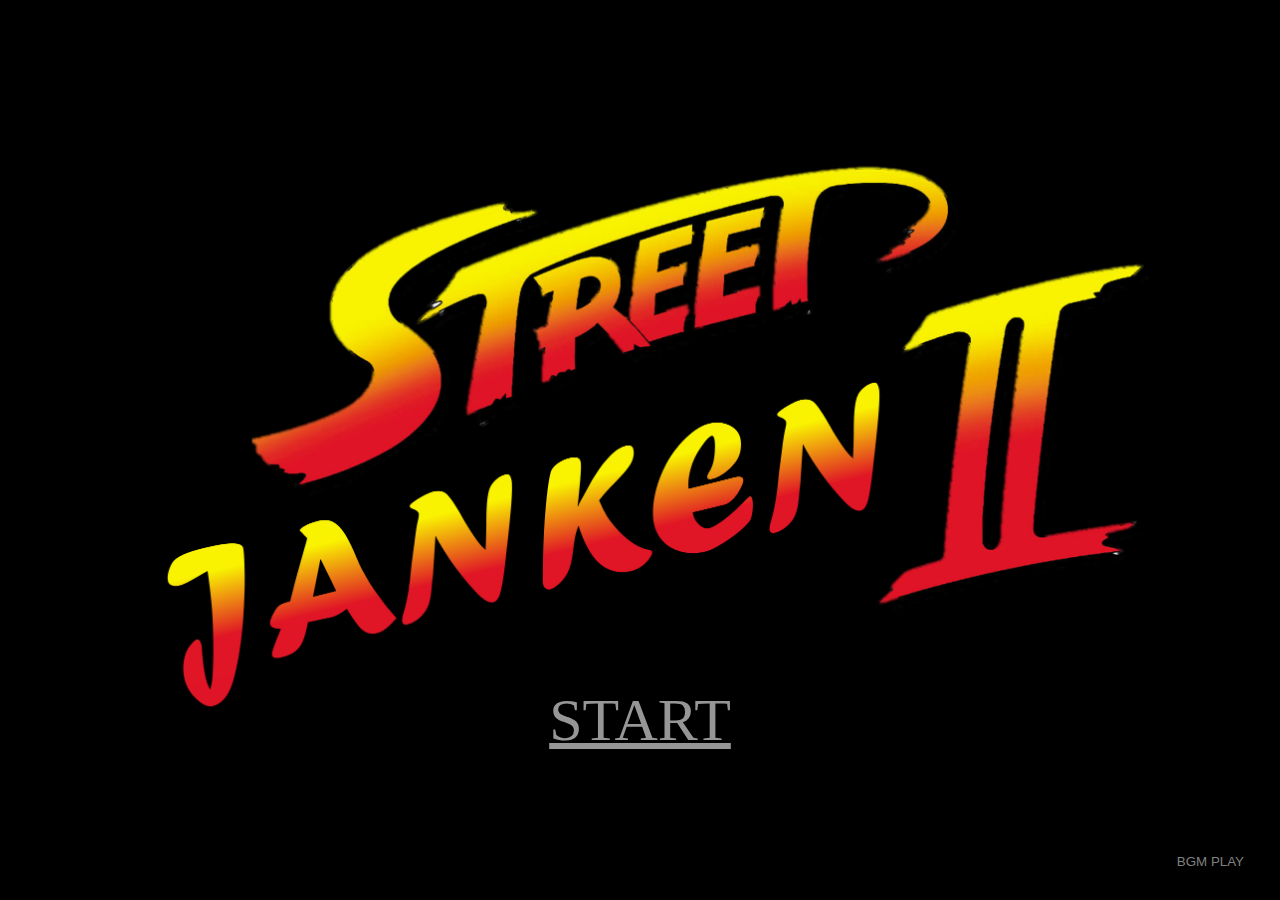
<file: html/index.html>
<!DOCTYPE html>
<html lang="ja">
  <head>
    <meta charset="UTF-8" />
    <meta name="viewport" content="width=device-width, initial-scale=1.0" />
    <title>StreetJanken2</title>
    <link rel="stylesheet" href="../css/reset.css" />
    <link rel="stylesheet" href="../css/index_style.css" />
  </head>
  <body>
    <audio id="opening_bgm" autoplay src="../audio/opening_bgm.mp3"></audio>
    <main>
      <img id="top_logo" src="../img/opening.png" alt="トップ画面ロゴ" />
      <a id="start_btn" href="../html/story.html">START</a>
      <button id="play_opening_bgm">BGM PLAY</button>
    </main>
    <script src="https://ajax.googleapis.com/ajax/libs/jquery/3.6.0/jquery.min.js"></script>
    <script src="../js/index.js"></script>
  </body>
</html>
</file>
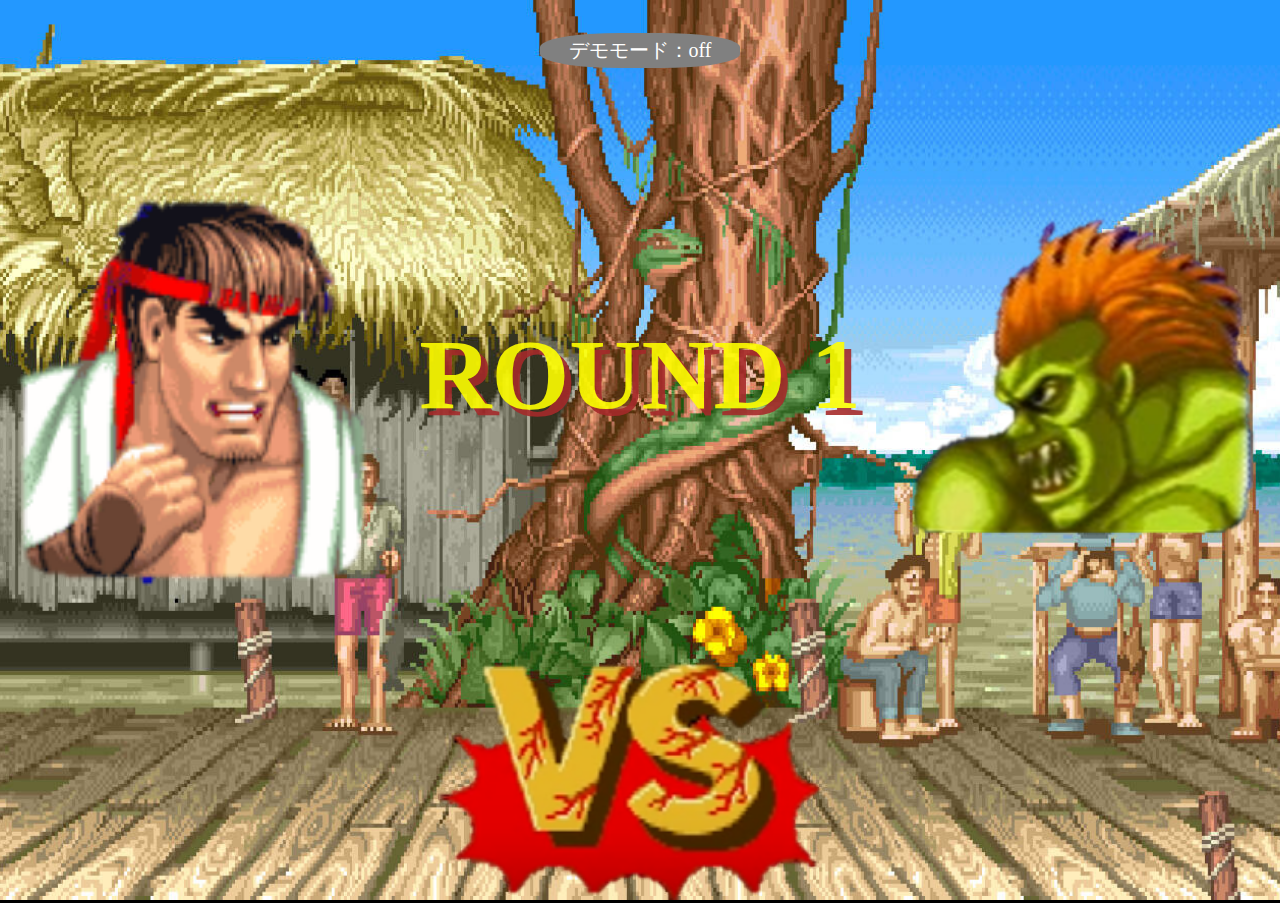
<file: html/battle.html>
<!DOCTYPE html>
<html lang="ja">
  <head>
    <meta charset="UTF-8" />
    <meta name="viewport" content="width=device-width, initial-scale=1.0" />
    <title>StreetJanken2</title>
    <link rel="stylesheet" href="../css/reset.css" />
    <link rel="stylesheet" href="../css/index_style.css" />
    <link rel="stylesheet" href="../css/battle_style.css" />
  </head>
  <body>
    <main>
      <audio id="demo_mode_sound" src="../audio/01_pause_sound.mp3"></audio>
      <audio id="round1_call" src="../audio/02_round1_call.mp3"></audio>
      <audio id="round2_call" src="../audio/03_round2_call.mp3"></audio>
      <audio id="round3_call" src="../audio/04_round3_call.mp3"></audio>
      <audio id="stage1_bgm" src="../audio/05_stage_blanka_bgm.mp3"></audio>
      <audio id="stage2_bgm" src="../audio/06_stage_sagat_bgm.mp3"></audio>
      <audio id="stage3_bgm" src="../audio/07_stage_vega_bgm.mp3"></audio>
      <audio id="ryu_attack_voice" src="../audio/08_ryu_attack_voice.mp3"></audio>
      <audio id="blanka_attack_voice" src="../audio/09_blanka_attack_voice.mp3"></audio>
      <audio id="sagat_attack_voice" src="../audio/10_sagat_attack_voice.mp3"></audio>
      <audio id="vega_attack_voice" src="../audio/11_vega_attack_voice.mp3"></audio>
      <audio id="fight_call" src="../audio/12_fight_call.mp3"></audio>
      <audio id="win_call" src="../audio/13_win_call.mp3"></audio>
      <audio id="lose_call" src="../audio/14_lose_call.mp3"></audio>
      <audio id="ko_voice" src="../audio/15_ko_voice.mp3"></audio>

      <div id="stage_img_flame"></div>
      <div id="container">
        <div id="left_top"></div>
        <div id="left_mid"></div>
        <div id="ctr_top"></div>
        <div id="ctr"></div>
        <div id="right_top"></div>
        <div id="right_mid"></div>
        <div id="btm"></div>
      </div>
    </main>
    <script src="https://ajax.googleapis.com/ajax/libs/jquery/3.6.0/jquery.min.js"></script>
    <script src="../js/battle_dom.js"></script>
    <script src="../js/battle_status.js"></script>
    <script src="../js/battle_logic.js"></script>
    <script src="../js/battle.js"></script>
  </body>
</html>
</file>
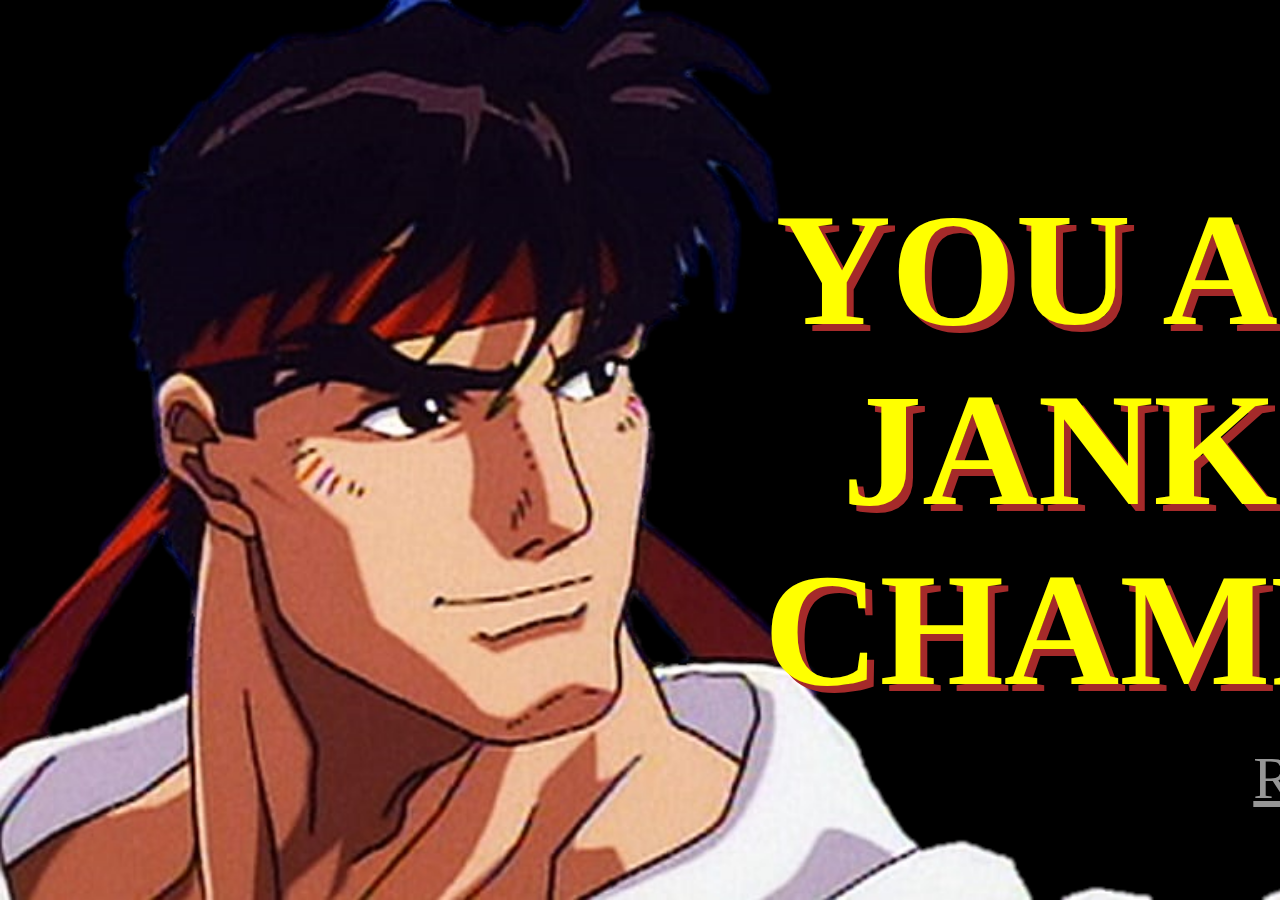
<file: html/game_clear.html>
<!DOCTYPE html>
<html lang="ja">
  <head>
    <meta charset="UTF-8" />
    <meta name="viewport" content="width=device-width, initial-scale=1.0" />
    <title>StreetJanken2</title>
    <link rel="stylesheet" href="../css/reset.css" />
    <link rel="stylesheet" href="../css/index_style.css" />
    <link rel="stylesheet" href="../css/game_clear_style.css" />
  </head>
  <body>
    <audio autoplay src="../audio/game_clear_bgm.mp3"></audio>
    <main>
      <img id="bg_img" src="../img/game_clear.png" alt="" />
      <div id="title_box">
        <p>YOU ARE</p>
        <p>JANKEN</p>
        <p>CHAMP.!!</p>
      </div>
      <a id="retry_btn" href="../html/index.html">RETRY</a>
    </main>
  </body>
</html>
</file>
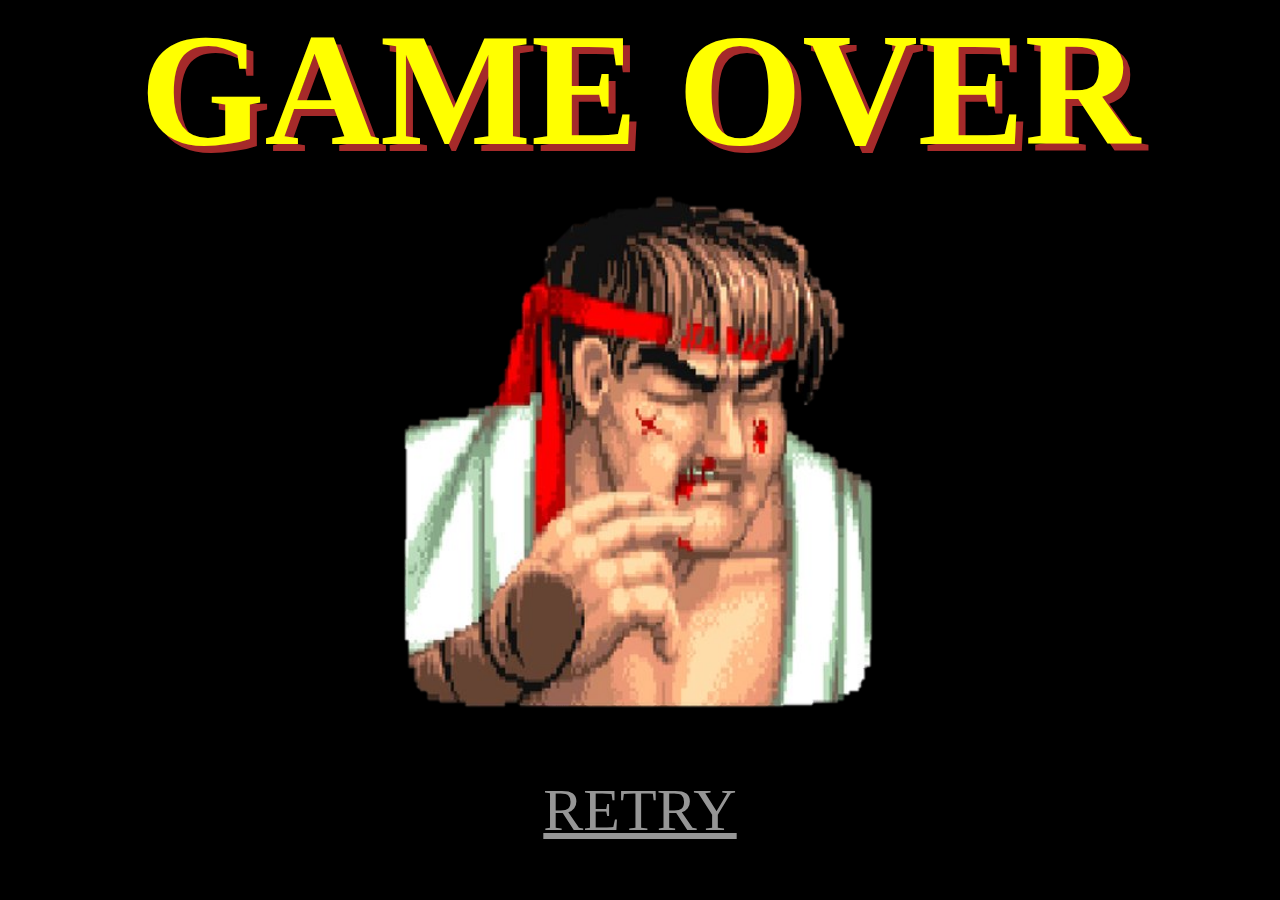
<file: html/game_over.html>
<!DOCTYPE html>
<html lang="ja">
  <head>
    <meta charset="UTF-8" />
    <meta name="viewport" content="width=device-width, initial-scale=1.0" />
    <title>StreetJanken2</title>
    <link rel="stylesheet" href="../css/reset.css" />
    <link rel="stylesheet" href="../css/index_style.css" />
    <link rel="stylesheet" href="../css/game_over_style.css" />
  </head>
  <body>
    <audio autoplay src="../audio/game_over_bgm.mp3"></audio>
    <main>
      <div id="title_box">
        <h1>GAME OVER</h1>
      </div>

      <figure id="ryu_img_box">
        <img src="../img/ryu_lose.png" alt="" />
      </figure>

      <div id="retry_btn_box">
        <a href="../html/index.html">RETRY</a>
      </div>
    </main>
  </body>
</html>
</file>
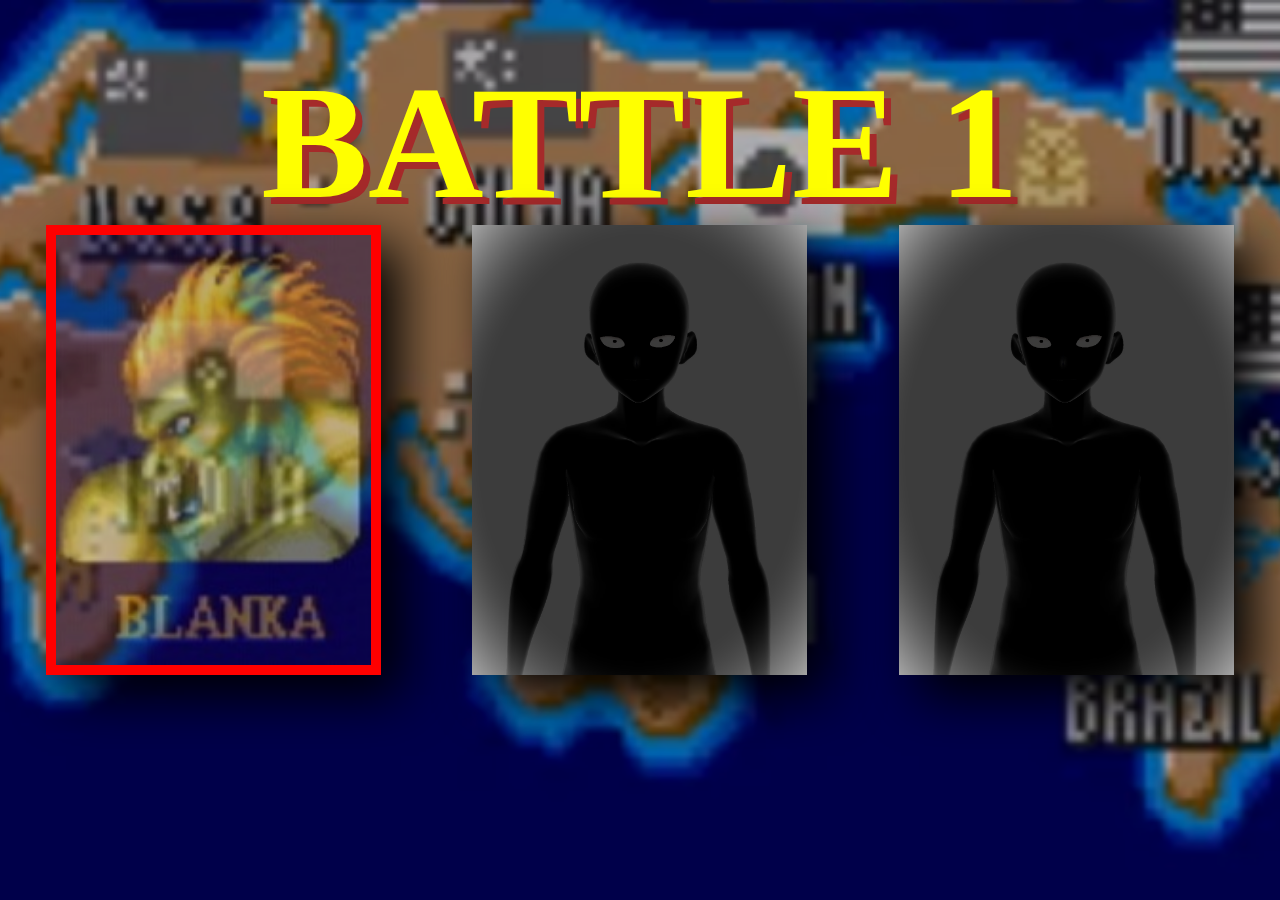
<file: html/story.html>
<!DOCTYPE html>
<html lang="ja">
  <head>
    <meta charset="UTF-8" />
    <meta name="viewport" content="width=device-width, initial-scale=1.0" />
    <title>StreetJanken2</title>
    <link rel="stylesheet" href="../css/reset.css" />
    <link rel="stylesheet" href="../css/index_style.css" />
    <link rel="stylesheet" href="../css/story_style.css" />
  </head>
  <body>
    <main>
      <audio autoplay src="../audio/matching_bgm.mp3"></audio>
      <img id="story_map" src="../img/story_map.png" alt="トップ画面ロゴ" />
      <h1 id="story_title"></h1>
      <ul class="opponent_list">
        <li class="opponent_list_1"></li>
        <li class="opponent_list_2"></li>
        <li class="opponent_list_3"></li>
      </ul>
    </main>
    <script src="https://ajax.googleapis.com/ajax/libs/jquery/3.6.0/jquery.min.js"></script>
    <script src="../js/story.js"></script>
  </body>
</html>
</file>
<file: css/index_style.css>
body {
    height: 100vh;
    width: 100vw;
    background-color: black;
    display: flex;
}

main {
    display: flex;
    width: 1500px;
    height: 900px;
    margin: auto;
    background-color: black;
    position: relative;
}

#top_logo {
    width: 80%;
    height: auto;
    margin: auto;
}

#start_btn {
    display: flex;
    justify-content: center;
    align-items: center;
    height: 100px;
    width: 300px;
    position: absolute;
    top: 80%;
    left: 50%;
    transform: translate(-50%, -50%);
    -webkit-transform: translate(-50%, -50%);
    -ms-transform: translate(-50%, -50%);
    font-size: 60px;
    color: rgb(150, 150, 150);
}

#play_opening_bgm {
    position: absolute;
    bottom: 30px;
    right: 30px;
    background-color: black;
    border: none;
    color: gray;
}

#start_btn:hover,
#play_opening_bgm:hover {
    cursor: pointer;
    opacity: 0.6;
    transition: all 0.2s 0s ease-in-out;
}
</file>
<file: css/battle_style.css>
main {
    position: relative;
}

#stage_img_flame {
    position: relative;
    z-index: 0;
}

#stage_img_flame>img {
    object-fit: cover;
    width: 100%;
    height: 100%;
}

#container {
    position: absolute;
    z-index: 1;
    width: 100%;
    height: 100%;
    display: grid;
    grid-template: 
        "left_top ctr_top right_top" 100px
        "left_mid ctr     right_mid" 1fr
        "btm      btm     btm"       250px
        / 3fr     4fr     3fr;
}

#left_top {
    grid-area: left_top;
}

#left_mid {
    grid-area: left_mid;
}

#ctr_top {
    grid-area: ctr_top;
    background-color: gray;
    border-radius: 40%;
    width: 200px;
    height: 35px;
    margin: auto;
    font-size: 20px;
    color: white;
    display: flex;
}

#ctr_top>p {
    margin: auto;
}

#ctr_top:hover {
    cursor: pointer;
    opacity: 0.6;
    transition: all 0.2s 0s ease-in-out;
}

#ctr {
    grid-area: ctr;
    flex-direction: row;
    font-size: 100px;
    font-weight: bold;
    text-align: center;
    align-self: center;
    color: yellow;
    text-shadow: 7px 7px 0px brown;
}

#right_top {
    grid-area: right_top;
}

#right_mid {
    grid-area: right_mid;
}

#btm {
    grid-area: btm;
}

#container>div>img {
    object-fit: cover;
    width: 100%;
    height: 100%;
}

#container>#left_mid>img,
#container>#right_mid>img {
    object-fit: contain;
    width: 100%;
    height: 100%;
}

#container>#btm>img,
#container>#left_top>img,
#container>#right_top>img  {
    object-fit: contain;
    width: 100%;
    height: 100%;
}

#janken_list {
    display: flex;
    justify-content: space-evenly;
    width: 100%;
    height: 250px;
}

#janken_list>li {
    height: 250px;
    width: 250px;
    overflow: hidden;
    border-radius: 50%;
}

#janken_list>li:hover {
    cursor: pointer;
    opacity: 0.6;
    transition: all 0.2s 0s ease-in-out;
}

#battle_field_list {
    display: flex;
    width: 100%;
    height: auto;
}

#janken_list>li>img,
#battle_field_list>li>img {
    object-fit: cover;
    height: 100%;
    width: 100%;
}
</file>
<file: css/game_clear_style.css>
main {
    position: relative;
}

#bg_img {
    height: 100%;
    width: auto;
    position: relative;
}

#title_box {
    position: absolute;
    top: 50%;
    transform: translateY(-50%);
    -webkit-transform: translateY(-50%);
    -ms-transform: translateY(-50%);
    right: 0%;
}

#title_box>p {
    font-size: 160px;
    font-weight: bold;
    width: 100%;
    color: yellow;
    text-shadow: 7px 7px 0px brown;
    text-align: right;
    margin: 20px 0px;
}

#retry_btn {
    position: absolute;
    right: 0%;
    bottom: 8%;
    height: 100px;
    width: 300px;
    font-size: 60px;
    color: rgb(150, 150, 150);
    margin: auto;
    text-align: center;
    line-height: 100px;
}
</file>
<file: css/game_over_style.css>
main {
    flex-direction: column;
}

#title_box {
    width: 100%;
    height: 20%;
    display: flex;
}

#title_box>h1 {
    font-size: 160px;
    font-weight: bold;
    width: 100%;
    color: yellow;
    text-shadow: 7px 7px 0px brown;
    margin: auto;
    text-align: center;
}

#ryu_img_box {
    width: 100%;
    height: 60%;
    display: flex;
}
#ryu_img_box>img {
    height: 100%;
    width: auto;
    margin: auto;
}


#retry_btn_box {
    width: 100%;
    height: 20%;
    display: flex;
}

#retry_btn_box>a {
    height: 100px;
    width: 300px;
    font-size: 60px;
    color: rgb(150, 150, 150);
    margin: auto;
    text-align: center;
    line-height: 100px;
}
</file>
<file: css/story_style.css>
main {
    flex-direction: column;
    position: relative;
    overflow: hidden;
}

#story_map {
    object-fit: cover;
    width: 100%;
    height: 100%;
    margin: 0 auto auto;
    opacity: 0.7;
    z-index: 0;
    position: relative;
}

#story_title {
    position: absolute;
    z-index: 1;
    top: 7%;
    left: 50%;
    transform: translateX(-50%);
    -webkit-transform: translateX(-50%);
    -ms-transform: translateX(-50%);
    font-size: 160px;
    font-weight: bold;
    width: 100%;
    text-align: center;
    color: yellow;
    text-shadow: 7px 7px 0px brown;
}

.opponent_list {
    display: flex;
    height: auto;
    width: 100%;
    margin: 0;
    z-index: 1;
    position: absolute;
    justify-content: space-around;
    top: 50%;
    transform: translateY(-50%);
    -webkit-transform: translateY(-50%);
    -ms-transform: translateY(-50%);
}

.opponent_list>li {
    display: flex;
    justify-content: center;
    align-items: center;
    height: 450px;
    width: 335px;
    overflow: hidden;
    box-shadow: 20px 20px 50px 0 black;
    box-sizing: border-box;
}

.opponent_img {
    object-fit: cover;
    height: 100%;
    width: 100%;
}
</file>
